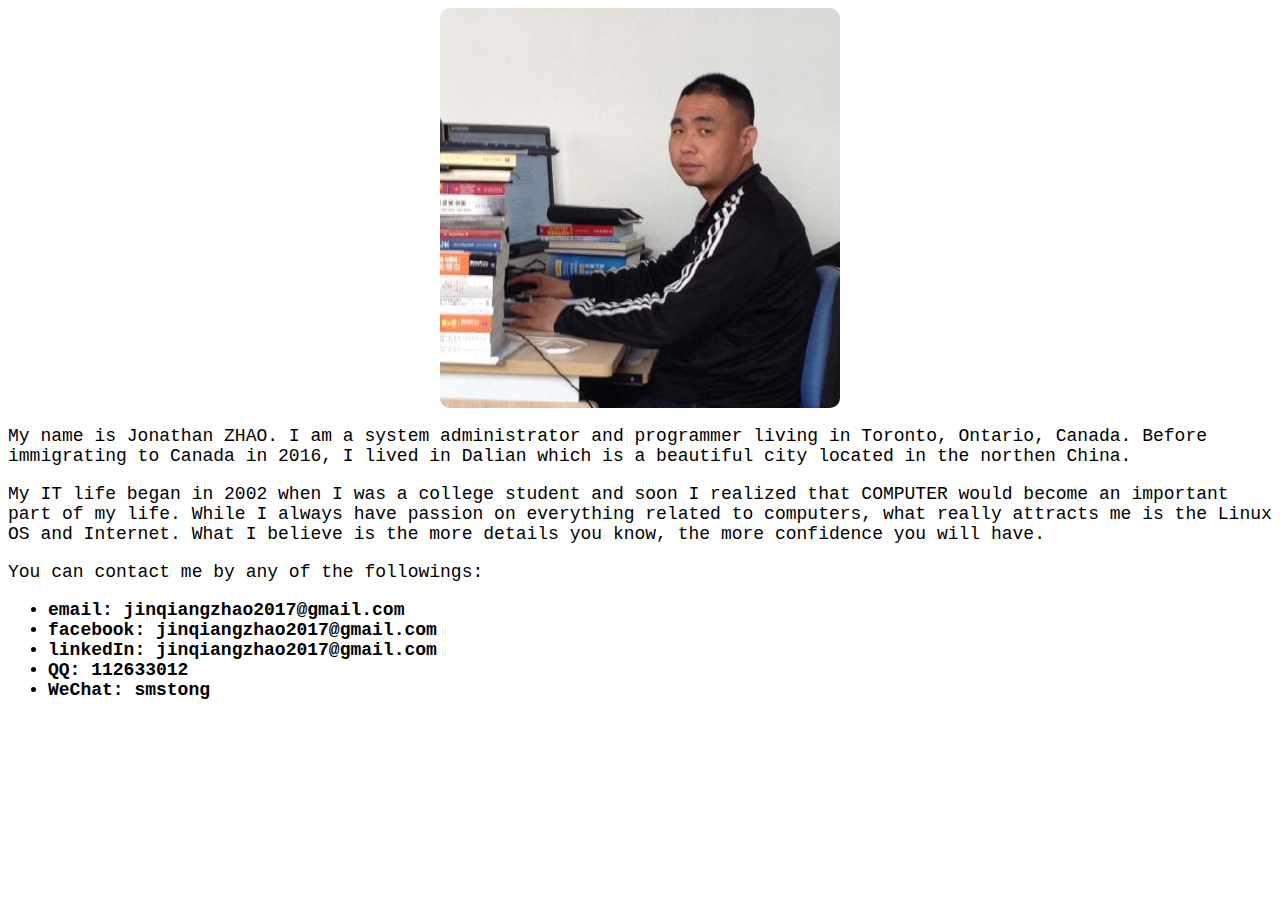
<file: About.html>
<!doctype html>
<html>
<head>
<style>
body {
	font-family: Courier;
}
p {
	font-size: 18px;
}
li {
	font-size: 18px;
	font-weight: bold;
}
#portrait {
	display: block;
	margin: auto;
	border-radius: 10px;
	width: 400px;
	height: 400px;	   
/*
	-webkit-filter: grayscale(100%); 
	filter: grayscale(100%);
*/
}

</style>
</head>
<body>
<img id="portrait" src="./img/jonathan.jpg" alt="Jonathan's portrait" />
<p>
My name is Jonathan ZHAO. I am a system administrator and programmer living in Toronto, Ontario, Canada.
Before immigrating to Canada in 2016, I lived in Dalian which is a beautiful city located in the northen China. 
</p>
<p>
My IT life began in 2002 when I was a college student and soon I realized that COMPUTER would become an 
important part of my life. While I always have passion on everything related to computers, what really 
attracts me is the Linux OS and Internet. What I believe is the more details you know, the more confidence
 you will have.
</p>
<p>
You can contact me by any of the followings:
</p>
<ul>
<li>email:    jinqiangzhao2017&#x0040;gmail.com </li>
<li>facebook: jinqiangzhao2017&#x0040;gmail.com</li>
<li>linkedIn: jinqiangzhao2017&#x0040;gmail.com</li>
<li>QQ:       112633012</li>
<li>WeChat:   smstong</li>
</ul>
</body>
</html>
</file>
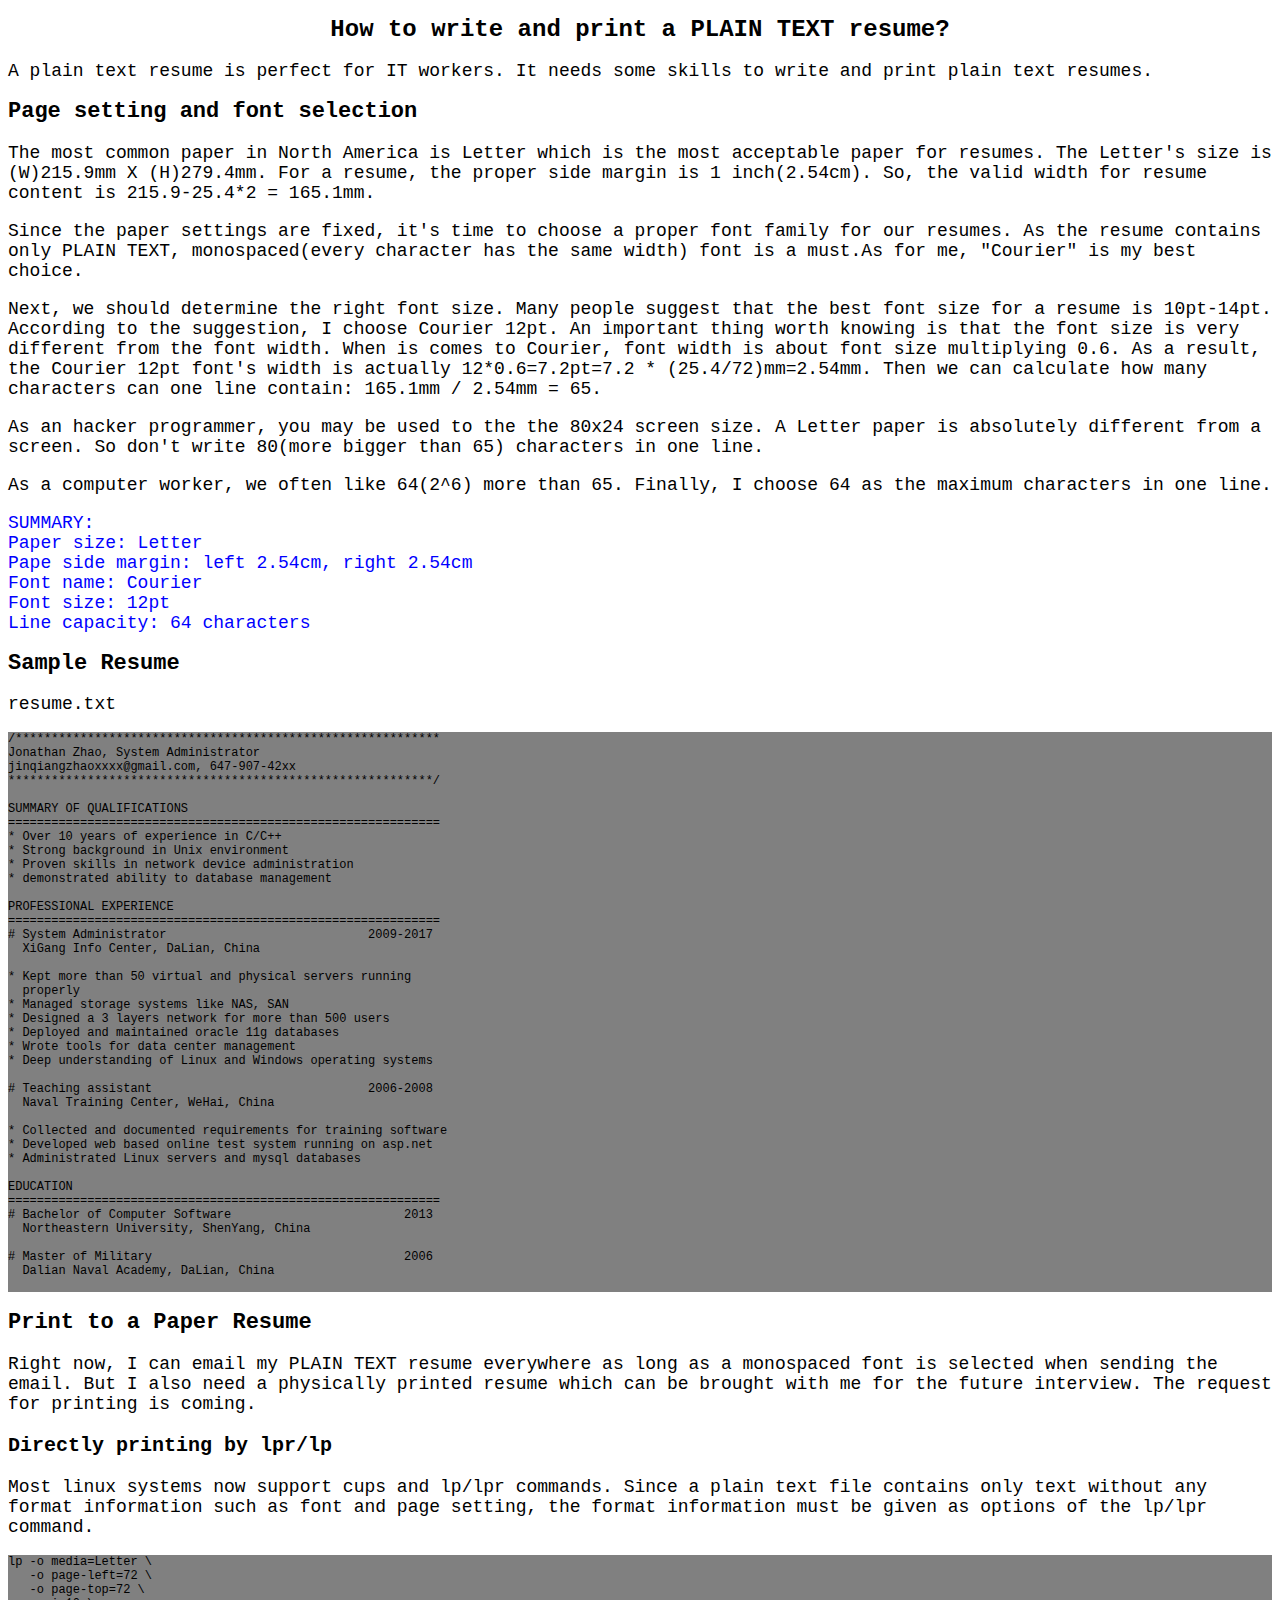
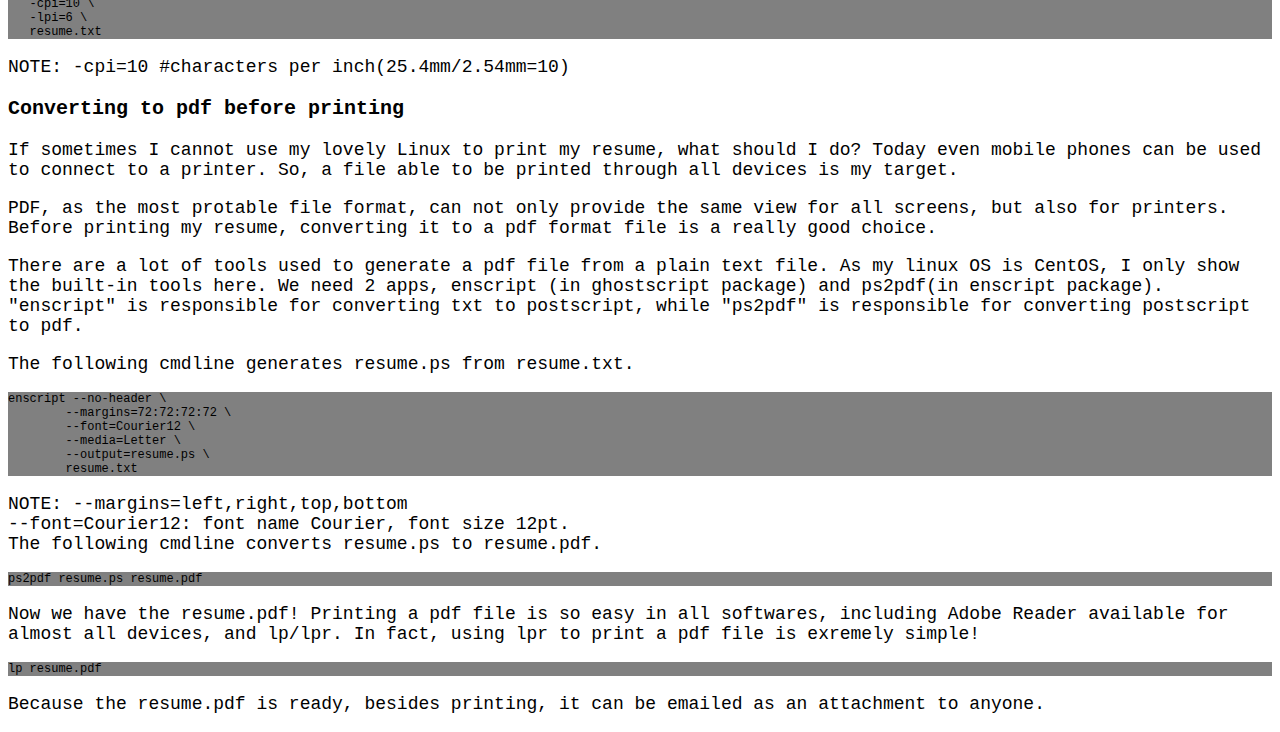
<file: PlainTextResume.html>
<!doctype html>
<html>
<head>
	<title>
	</title>
	<style>
		h1 {
			font-family: Courier; 
			font-size: 24px;
			text-align: center;
		}
		h2 {
			font-family: Courier; 
			font-size: 22px;
			font-style: bold;
		}
		h3 {
			font-family: Courier; 
			font-size: 20px;
			font-style: bold;
		}
		p {
			font-size: 18px;
			font-family: Courier; 
		}	
		pre {
			font-size: 12px;
			background-color: grey;
		}
	</style>
</head>
<body>
<h1>How to write and print a PLAIN TEXT resume?</h1>
<p>
A plain text resume is perfect for IT workers.
It needs some skills to write and print plain text resumes.
</p>
<h2>Page setting and font selection</h2>
<p>
The most common paper in North America is Letter which is the most acceptable 
paper for resumes. The Letter's size is (W)215.9mm X (H)279.4mm. For a resume,
the proper side margin is 1 inch(2.54cm). So, the valid width for resume content
is 215.9-25.4*2 = 165.1mm.
</p>
<p>
Since the paper settings are fixed, it's time to choose a proper font family for
our resumes. As the resume contains only PLAIN TEXT, monospaced(every character has
the same width) font is a must.As for me, "Courier" is my best choice.

</p>
<p>
Next, we should determine the right font size. Many people suggest that the best font
 size for a resume is 10pt-14pt. According to the suggestion, I choose Courier 12pt.
An important thing worth knowing is that the font size is very different from the font
 width. When is comes to Courier, font width is about font size multiplying 0.6. As a 
 result, the Courier 12pt font's width is actually 12*0.6=7.2pt=7.2 * (25.4/72)mm=2.54mm.
Then we can calculate how many characters can one line contain: 165.1mm / 2.54mm = 65.
</p>
<p>
As an hacker programmer, you may be used to the the 80x24 screen size. A Letter paper is
 absolutely different from a screen. So don't write 80(more bigger than 65) characters in one line.
</p>
<p>
As a computer worker, we often like 64(2^6) more than 65. Finally, I choose 64 as the maximum
 characters in one line.
</p>
<p style="color: blue;">
SUMMARY:<br/>
Paper size: Letter<br/>
Pape side margin: left 2.54cm, right 2.54cm </br>
Font name: Courier </br>
Font size: 12pt </br>
Line capacity: 64 characters

</p>
<h2>Sample Resume</h2>
<p>
resume.txt
<pre>
/***********************************************************
Jonathan Zhao, System Administrator
jinqiangzhaoxxxx@gmail.com, 647-907-42xx
***********************************************************/

SUMMARY OF QUALIFICATIONS
============================================================
* Over 10 years of experience in C/C++
* Strong background in Unix environment
* Proven skills in network device administration
* demonstrated ability to database management

PROFESSIONAL EXPERIENCE
============================================================
# System Administrator                            2009-2017
  XiGang Info Center, DaLian, China

* Kept more than 50 virtual and physical servers running
  properly
* Managed storage systems like NAS, SAN
* Designed a 3 layers network for more than 500 users
* Deployed and maintained oracle 11g databases
* Wrote tools for data center management
* Deep understanding of Linux and Windows operating systems

# Teaching assistant                              2006-2008
  Naval Training Center, WeHai, China

* Collected and documented requirements for training software
* Developed web based online test system running on asp.net
* Administrated Linux servers and mysql databases

EDUCATION
============================================================
# Bachelor of Computer Software                        2013
  Northeastern University, ShenYang, China

# Master of Military                                   2006
  Dalian Naval Academy, DaLian, China

</pre>
</p>
<h2>Print to a Paper Resume</h2>
<p>
Right now, I can email my PLAIN TEXT resume everywhere as long as a 
monospaced font is selected when sending the email. But I also need a 
physically printed resume which can be brought with me for the future 
interview. The request for printing is coming.
</p>
<h3>Directly printing by lpr/lp</h3>
<p>
Most linux systems now support cups and lp/lpr commands. Since a plain text
 file contains only text without any format information such as font and
 page setting, the format information must be given as options of the lp/lpr
  command.
<pre>
lp -o media=Letter \
   -o page-left=72 \
   -o page-top=72 \
   -cpi=10 \
   -lpi=6 \
   resume.txt
</pre>
</p>
<p>
NOTE: -cpi=10 #characters per inch(25.4mm/2.54mm=10) 
</p>
<h3>Converting to pdf before printing</h3>
<p>
If sometimes I cannot use my lovely Linux to print my resume, what should I do?
Today even mobile phones can be used to connect to a printer. So, a file able to 
be printed through all devices is my target. 
</p>
<p>
PDF, as the most protable file format, can not only provide the same view for all
 screens, but also for printers. Before printing my resume, converting it to a pdf 
 format file is a really good choice.
</p>
<p>
There are a lot of tools used to generate a pdf file from a plain text file. As my 
linux OS is CentOS, I only show the built-in tools here. We need 2 apps, enscript
(in ghostscript package) and ps2pdf(in enscript package). 
"enscript" is responsible for converting txt to postscript, while "ps2pdf" is 
responsible for converting postscript to pdf.
</p>
<p>
The following cmdline generates resume.ps from resume.txt.
<pre>
enscript --no-header \
	--margins=72:72:72:72 \
	--font=Courier12 \
	--media=Letter \
	--output=resume.ps \
	resume.txt
</pre>

</p>
<p>
NOTE: --margins=left,right,top,bottom<br/>
--font=Courier12: font name Courier, font size 12pt.<br/>
The following cmdline converts resume.ps to resume.pdf.

</p>
<p>
<pre>
ps2pdf resume.ps resume.pdf
</pre>
</p>
<p>
Now we have the resume.pdf! Printing a pdf file is so easy in all softwares, including 
Adobe Reader available for almost all devices, and lp/lpr. In fact, using lpr to print 
a pdf file is exremely simple!
<pre>
lp resume.pdf
</pre>
</p>
<p>
Because the resume.pdf is ready, besides printing, it can be emailed as an attachment to anyone.
</p>
</body>
</html>
</file>
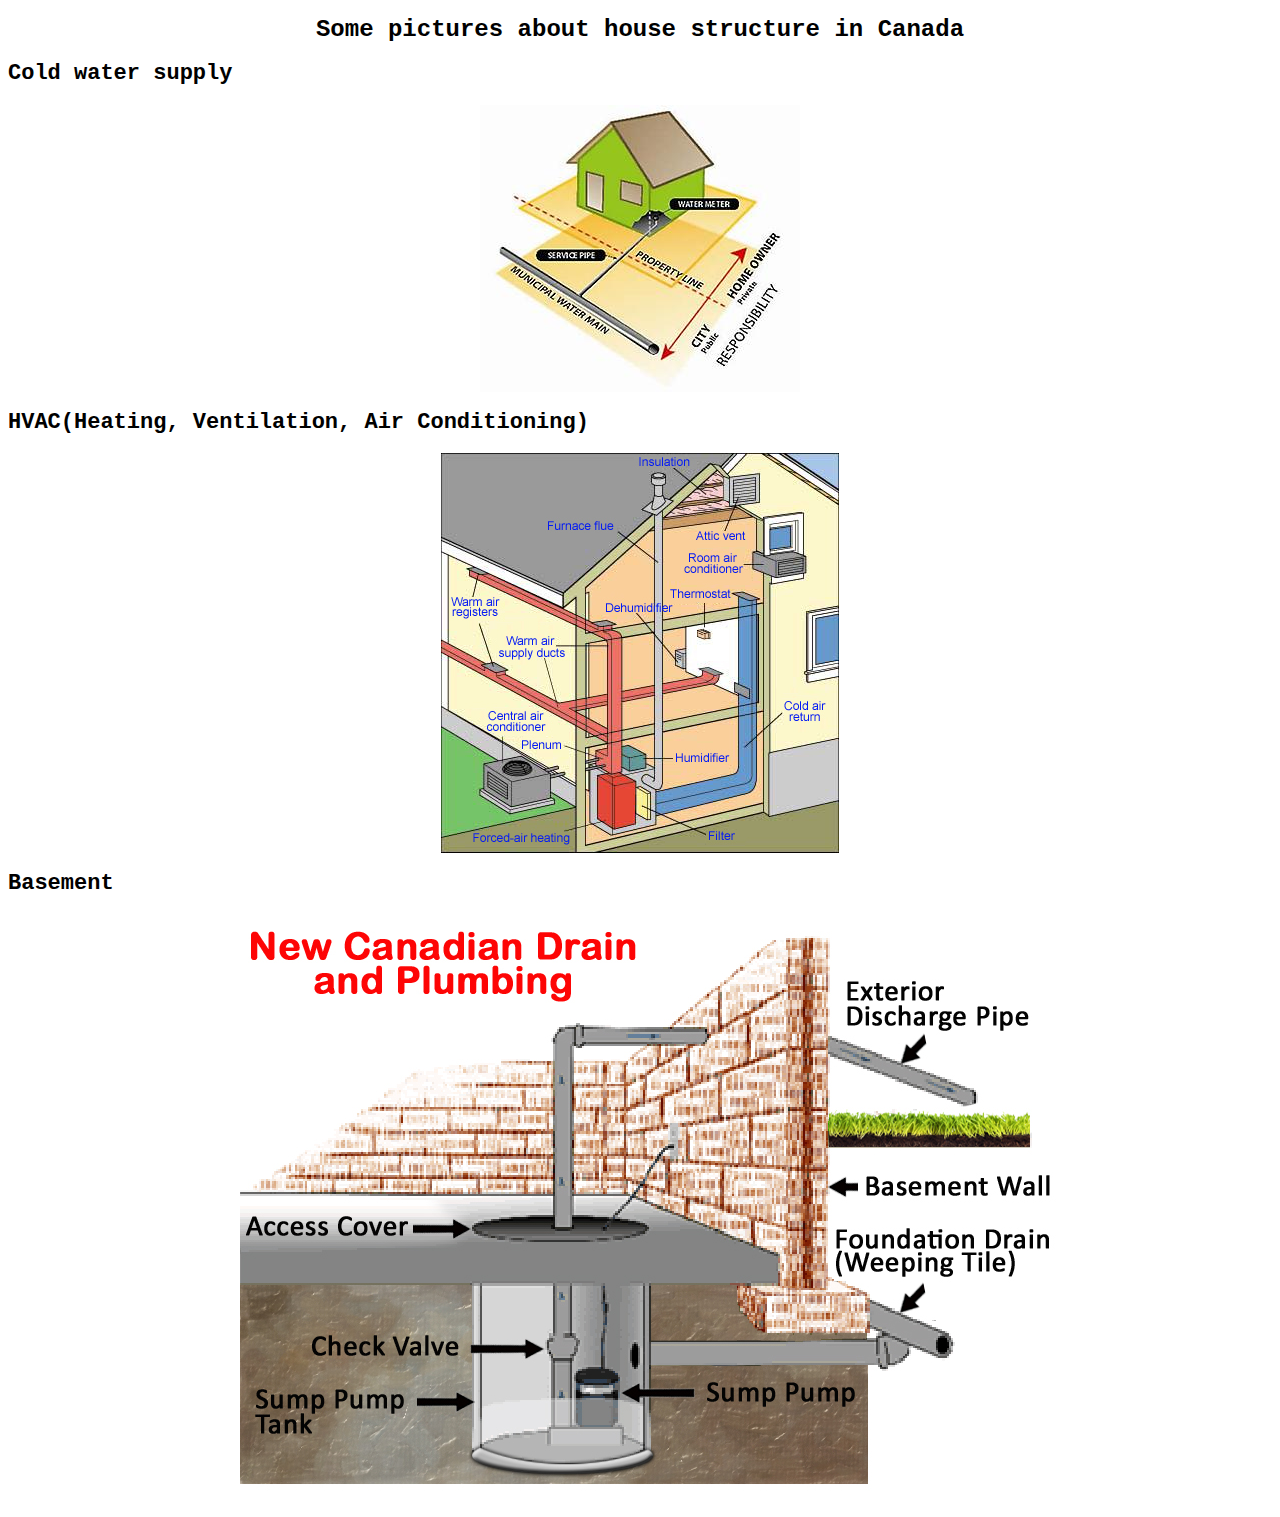
<file: life/House.html>
<!doctype html>
<html>
<head>
    <link rel="stylesheet" type="text/css" href="life.css"> 
</head>
<body>
    <h1>Some pictures about house structure in Canada</h1>
    <h2>Cold water supply</h2>
    <p>
        <img class="big" src="../img/WaterSupply.jpg"></img>
    </p>
    <h2>HVAC(Heating, Ventilation, Air Conditioning)</h2>
    <p>
        <img class="big" src="../img/HVAC.jpg"></img>
    </p>
    <h2>Basement</h2>
    <p>
        <img class="big" src="../img/SumpPump.jpg"></img>
    </p>
</body>
</html>
</file>
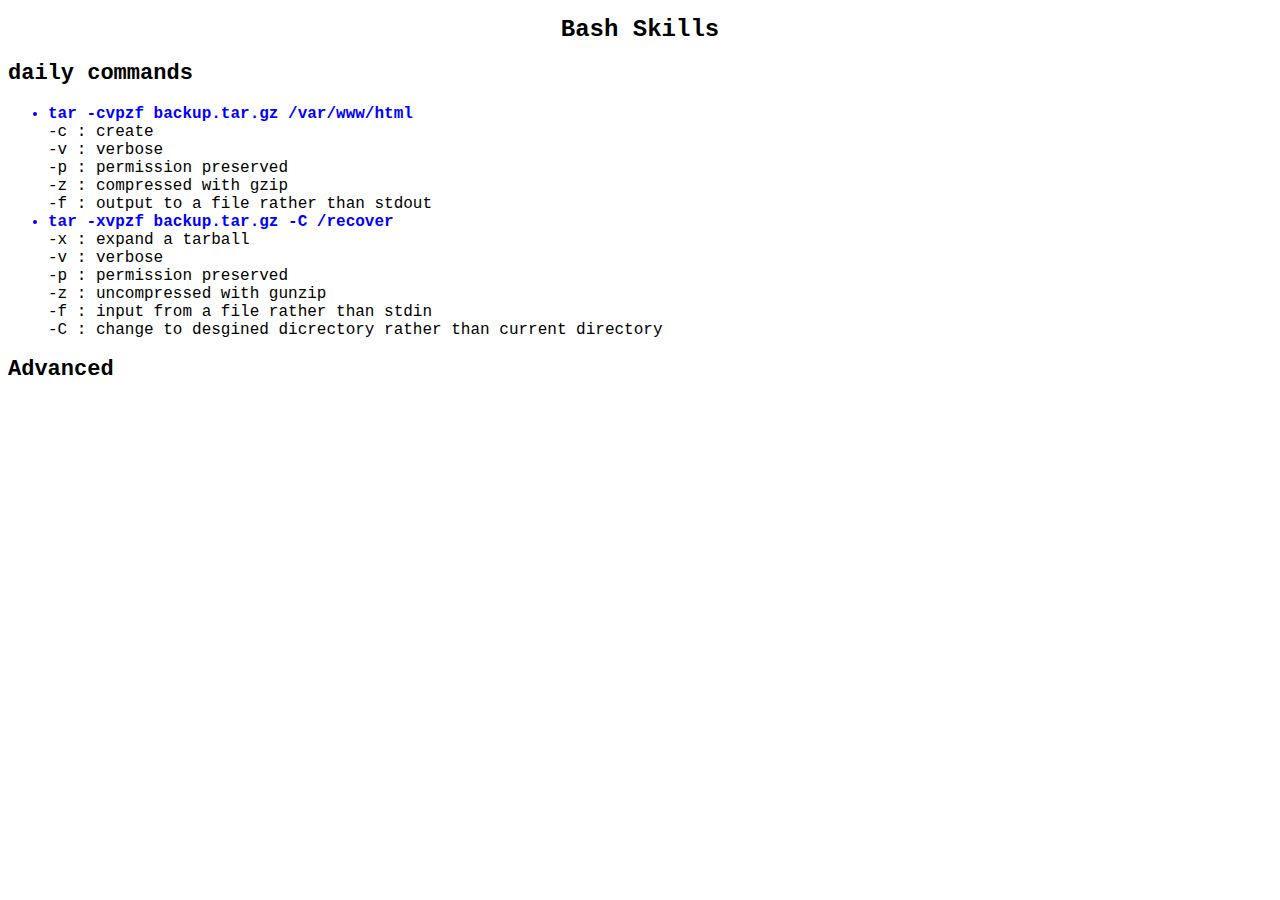
<file: tech/BashSkills.html>
<!doctype html>
<html>
<head>
    <link rel="stylesheet" type="text/css" href="tech.css"> 
</head>
<body>
    <h1> Bash Skills </h1>
    <p>
        
    </p>
    <h2>daily commands</h2>
    <p>
        <ul>
            <li>tar -cvpzf backup.tar.gz /var/www/html </li>
            -c : create <br/>
            -v : verbose <br/>
            -p : permission preserved <br/>
            -z : compressed with gzip <br/>
            -f : output to a file rather than stdout <br/>
            
            <li>tar -xvpzf backup.tar.gz -C /recover </li>
            -x : expand a tarball <br/>
            -v : verbose <br/>
            -p : permission preserved <br/>
            -z : uncompressed with gunzip <br/>
            -f : input from a file rather than stdin <br/>
            -C : change to desgined dicrectory rather than current directory <br/>
        </ul>
    </p>
    <h2>Advanced</h2>
    <p>
    </p>
</body>
</html>
</file>
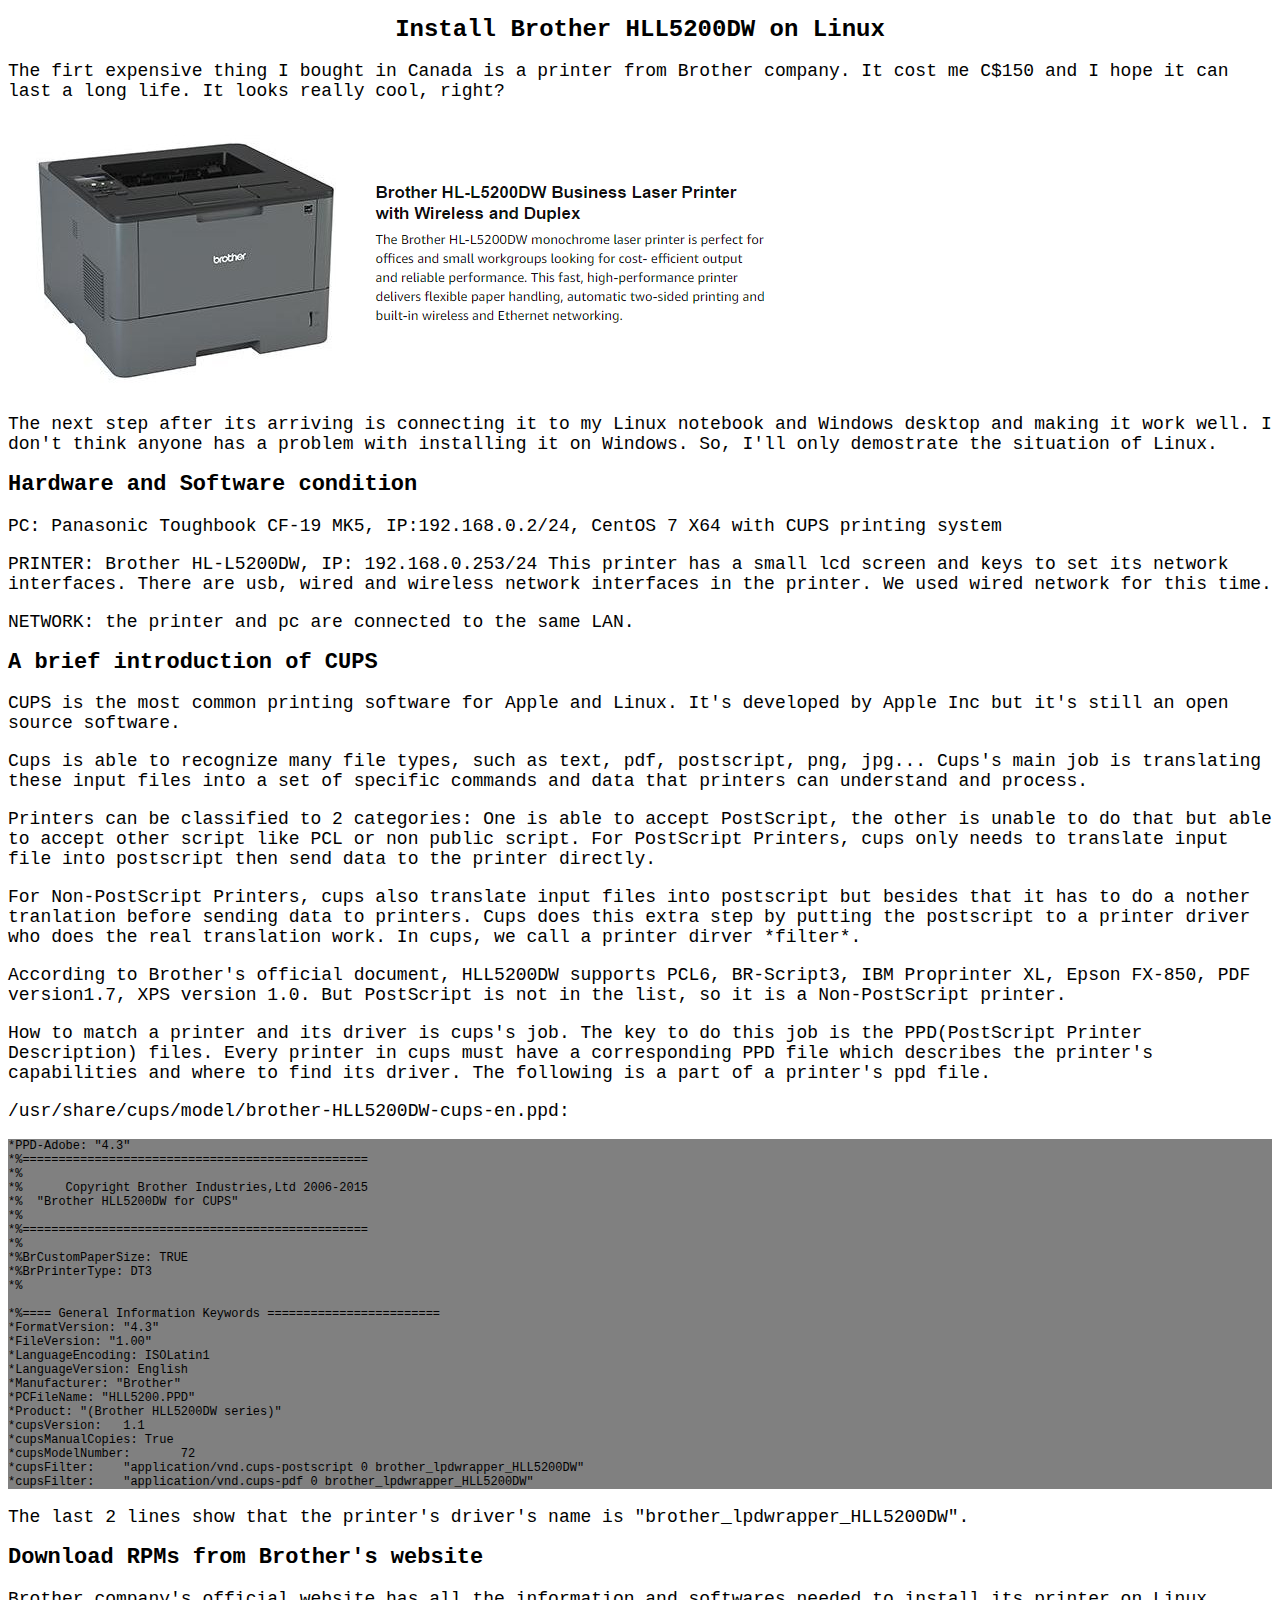
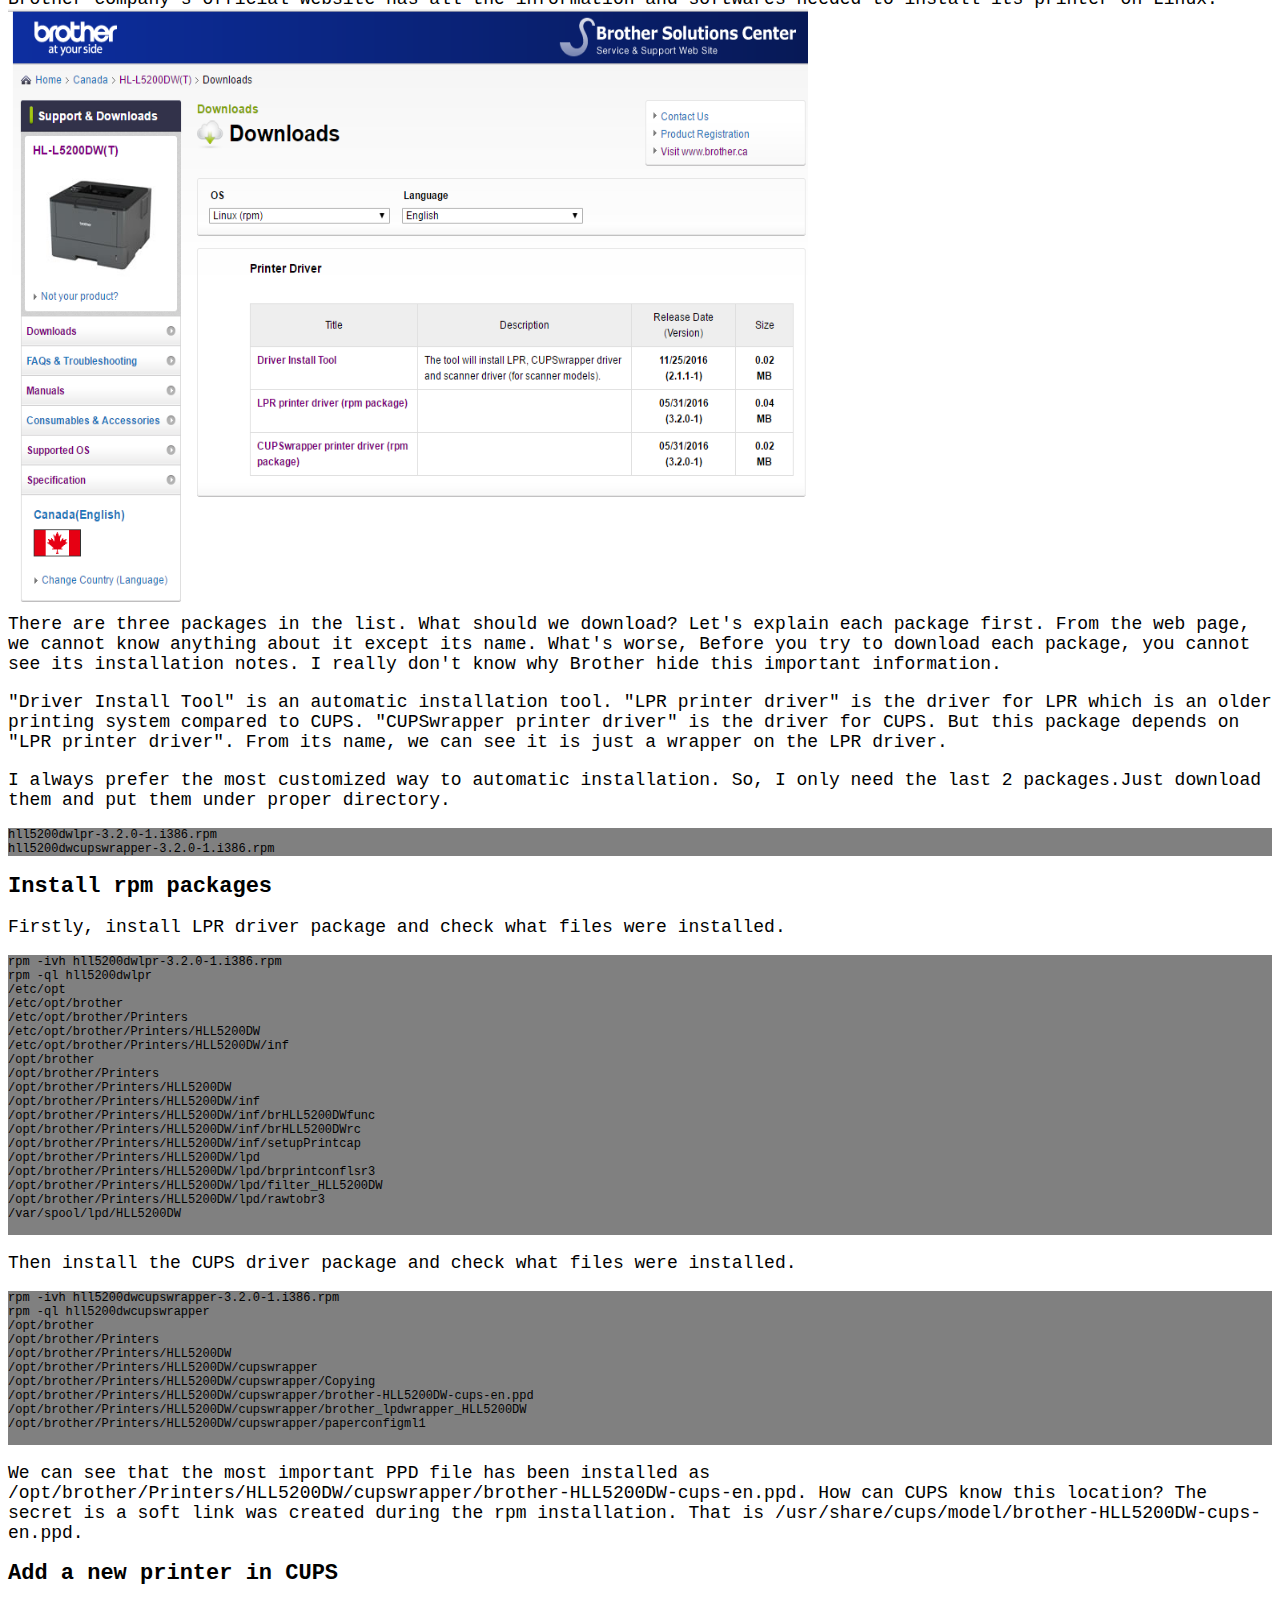
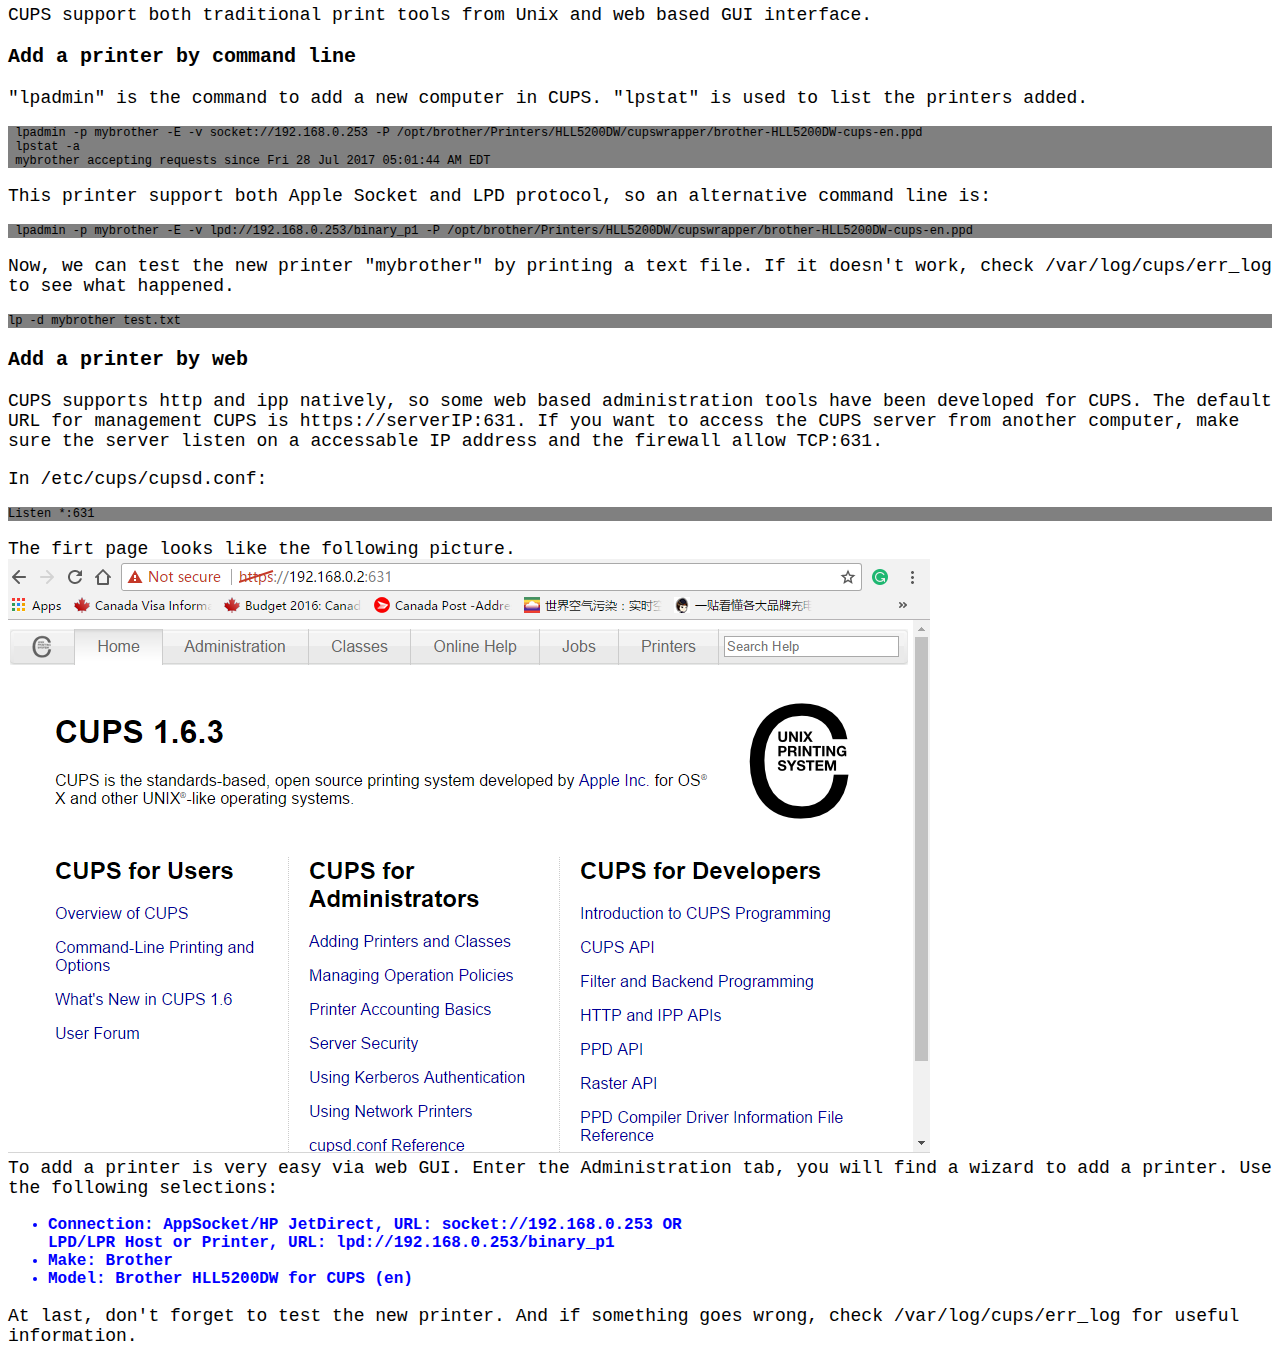
<file: tech/InstallBrotherHLL5200DW.html>
<!doctype html>
<html>
<head>
    <link rel="stylesheet" type="text/css" href="tech.css"> 
</head>
<body>
<h1>Install Brother HLL5200DW on Linux</h1>
<p>
The firt expensive thing I bought in Canada is a printer from Brother company. 
It cost me C$150 and I hope it can last a long life. It looks really cool, right?
</p>
<img src="../img/HLL5200DW.png" />
<p>
The next step after its arriving is connecting it to my Linux notebook and
Windows desktop and making it work well.
I don't think anyone has a problem with installing it on Windows. So, I'll only 
demostrate the situation of Linux.
</p>
<h2>Hardware and Software condition</h2>
<p>
PC: Panasonic Toughbook CF-19 MK5, IP:192.168.0.2/24,  CentOS 7 X64 with CUPS printing system
</p>
<p>
PRINTER: Brother HL-L5200DW, IP: 192.168.0.253/24
This printer has a small lcd screen and keys to set its network interfaces. 
There are usb, wired and wireless network interfaces in the printer. We used wired network for this
time.
</p>
<p>
NETWORK: the printer and pc are connected to the same LAN.
</p>
<h2>A brief introduction of CUPS</h2>
<p>
CUPS is the most common printing software for Apple and Linux. It's developed by Apple Inc but
 it's still an open source software.
</p>
<p>
Cups is able to recognize many file types, such as text, pdf, postscript, png, jpg...
Cups's main job is translating these input files into a set of specific commands and data that printers
 can understand and process.
</p>
<p>
Printers can be classified to 2 categories: One is able to accept PostScript, 
the other is unable to do that but able to accept other script like PCL or non public script.
For PostScript Printers, cups only needs to translate input file into postscript
then send data to the printer directly. 
</p>
<p>
For Non-PostScript Printers, cups also translate input files into postscript but besides that
it has to do a nother tranlation before sending data to printers. Cups does this extra step by 
putting the postscript to a printer driver who does the real translation work. In cups, we call
 a printer dirver *filter*.
</p>
<p>
According to Brother's official document, HLL5200DW supports PCL6, BR-Script3, 
IBM Proprinter XL, Epson FX-850, PDF version1.7, XPS version 1.0. But PostScript is not in the list,
so it is a Non-PostScript printer.
</p>
<p>
How to match a printer and its driver is cups's job. The key to do this job is the PPD(PostScript 
Printer Description) files. Every printer in cups must have a corresponding PPD file which describes 
the printer's capabilities and where to find its driver. 
The following is a part of a printer's ppd file.
</p>
<p>
/usr/share/cups/model/brother-HLL5200DW-cups-en.ppd:
<pre>
*PPD-Adobe: "4.3"
*%================================================
*%
*%      Copyright Brother Industries,Ltd 2006-2015
*%  "Brother HLL5200DW for CUPS"
*%
*%================================================
*%
*%BrCustomPaperSize: TRUE
*%BrPrinterType: DT3
*%

*%==== General Information Keywords ========================
*FormatVersion: "4.3"
*FileVersion: "1.00"
*LanguageEncoding: ISOLatin1
*LanguageVersion: English
*Manufacturer: "Brother"
*PCFileName: "HLL5200.PPD"
*Product: "(Brother HLL5200DW series)"
*cupsVersion:   1.1
*cupsManualCopies: True
*cupsModelNumber:       72
*cupsFilter:    "application/vnd.cups-postscript 0 brother_lpdwrapper_HLL5200DW"
*cupsFilter:    "application/vnd.cups-pdf 0 brother_lpdwrapper_HLL5200DW"
</pre>
</p>
<p>
The last 2 lines show that the printer's driver's name is "brother_lpdwrapper_HLL5200DW".
</p>
<h2>Download RPMs from Brother's website</h2>
<p>
Brother company's official website has all the information and softwares needed to install 
its printer on Linux.
<img src="../img/hll5200dwdriver.png" style="width:800px; height:600px;"/><br />
There are three packages in the list. What should we download? Let's explain each package first.
From the web page, we cannot know anything about it except its name. What's worse,
Before you try to download each package, you cannot see its installation notes. I really don't 
know why Brother hide this important information. 
</p>
<p>
"Driver Install Tool" is an automatic installation tool. 
"LPR printer driver" is the driver for LPR which is an older printing system compared to CUPS.
"CUPSwrapper printer driver" is the driver for CUPS. But this package depends on "LPR printer driver".
From its name, we can see it is just a wrapper on the LPR driver.
</p>
<p>
I always prefer the most customized way to automatic installation. So, I only need the last 2 packages.Just download them and put them under proper directory. 
<pre>
hll5200dwlpr-3.2.0-1.i386.rpm
hll5200dwcupswrapper-3.2.0-1.i386.rpm
</pre>
</p>
<h2>Install rpm packages</h2>
<p>
Firstly, install LPR driver package and check what files were installed.
</p>
<p>
<pre>
rpm -ivh hll5200dwlpr-3.2.0-1.i386.rpm
rpm -ql hll5200dwlpr
/etc/opt
/etc/opt/brother
/etc/opt/brother/Printers
/etc/opt/brother/Printers/HLL5200DW
/etc/opt/brother/Printers/HLL5200DW/inf
/opt/brother
/opt/brother/Printers
/opt/brother/Printers/HLL5200DW
/opt/brother/Printers/HLL5200DW/inf
/opt/brother/Printers/HLL5200DW/inf/brHLL5200DWfunc
/opt/brother/Printers/HLL5200DW/inf/brHLL5200DWrc
/opt/brother/Printers/HLL5200DW/inf/setupPrintcap
/opt/brother/Printers/HLL5200DW/lpd
/opt/brother/Printers/HLL5200DW/lpd/brprintconflsr3
/opt/brother/Printers/HLL5200DW/lpd/filter_HLL5200DW
/opt/brother/Printers/HLL5200DW/lpd/rawtobr3
/var/spool/lpd/HLL5200DW

</pre>
</p>
<p>
Then install the CUPS driver package and check what files were installed.
</p>
<p>
<pre>
rpm -ivh hll5200dwcupswrapper-3.2.0-1.i386.rpm
rpm -ql hll5200dwcupswrapper
/opt/brother
/opt/brother/Printers
/opt/brother/Printers/HLL5200DW
/opt/brother/Printers/HLL5200DW/cupswrapper
/opt/brother/Printers/HLL5200DW/cupswrapper/Copying
/opt/brother/Printers/HLL5200DW/cupswrapper/brother-HLL5200DW-cups-en.ppd
/opt/brother/Printers/HLL5200DW/cupswrapper/brother_lpdwrapper_HLL5200DW
/opt/brother/Printers/HLL5200DW/cupswrapper/paperconfigml1

</pre>
</p>
<p>
We can see that the most important PPD file has been installed as 
/opt/brother/Printers/HLL5200DW/cupswrapper/brother-HLL5200DW-cups-en.ppd.
How can CUPS know this location? The secret is a soft link was created during 
the rpm installation. That is /usr/share/cups/model/brother-HLL5200DW-cups-en.ppd.
</p>
<h2>Add a new printer in CUPS</h2>
<p>
CUPS support both traditional print tools from Unix and web based GUI interface.
</p>
<h3>Add a printer by command line</h3>
<p>
"lpadmin" is the command to add a new computer in CUPS. "lpstat" is used to list the printers added.
</p>
<p>
<pre>
 lpadmin -p mybrother -E -v socket://192.168.0.253 -P /opt/brother/Printers/HLL5200DW/cupswrapper/brother-HLL5200DW-cups-en.ppd
 lpstat -a
 mybrother accepting requests since Fri 28 Jul 2017 05:01:44 AM EDT
</pre>
</p>
<p>
This printer support both Apple Socket and LPD protocol, so an alternative command line is:
</p>
<p><pre>
 lpadmin -p mybrother -E -v lpd://192.168.0.253/binary_p1 -P /opt/brother/Printers/HLL5200DW/cupswrapper/brother-HLL5200DW-cups-en.ppd
</pre></p>
<p>
Now, we can test the new printer "mybrother" by printing a text file. If it doesn't work, check 
/var/log/cups/err_log to see what happened.
</p>
<p><pre>
lp -d mybrother test.txt
</pre></p>
<h3>Add a printer by web</h3>
<p>
CUPS supports http and ipp natively, so some web based administration tools have been developed for CUPS.
The default URL for management CUPS is https://serverIP:631. If you want to access the CUPS server from 
another computer, make sure the server listen on a accessable IP address and the firewall allow TCP:631.
</p>
<p>
In /etc/cups/cupsd.conf:
<pre>
Listen *:631
</pre>
</p>
<p>
The firt page looks like the following picture.<br />
<img src="../img/cups_1.png" /> <br />
To add a printer is very easy via web GUI. Enter the Administration tab, you will find a wizard to add
a printer. Use the following selections:
<ul>
<li>Connection: AppSocket/HP JetDirect, URL: socket://192.168.0.253 OR <br/>
LPD/LPR Host or Printer, URL: lpd://192.168.0.253/binary_p1
</li>
<li>
Make: Brother
</li>
<li>
Model: Brother HLL5200DW for CUPS (en)
</li>
</ul>
</p>
<p>
At last, don't forget to test the new printer. And if something goes wrong, 
   check /var/log/cups/err_log for useful information.
</p>
</body>
</html>
</file>
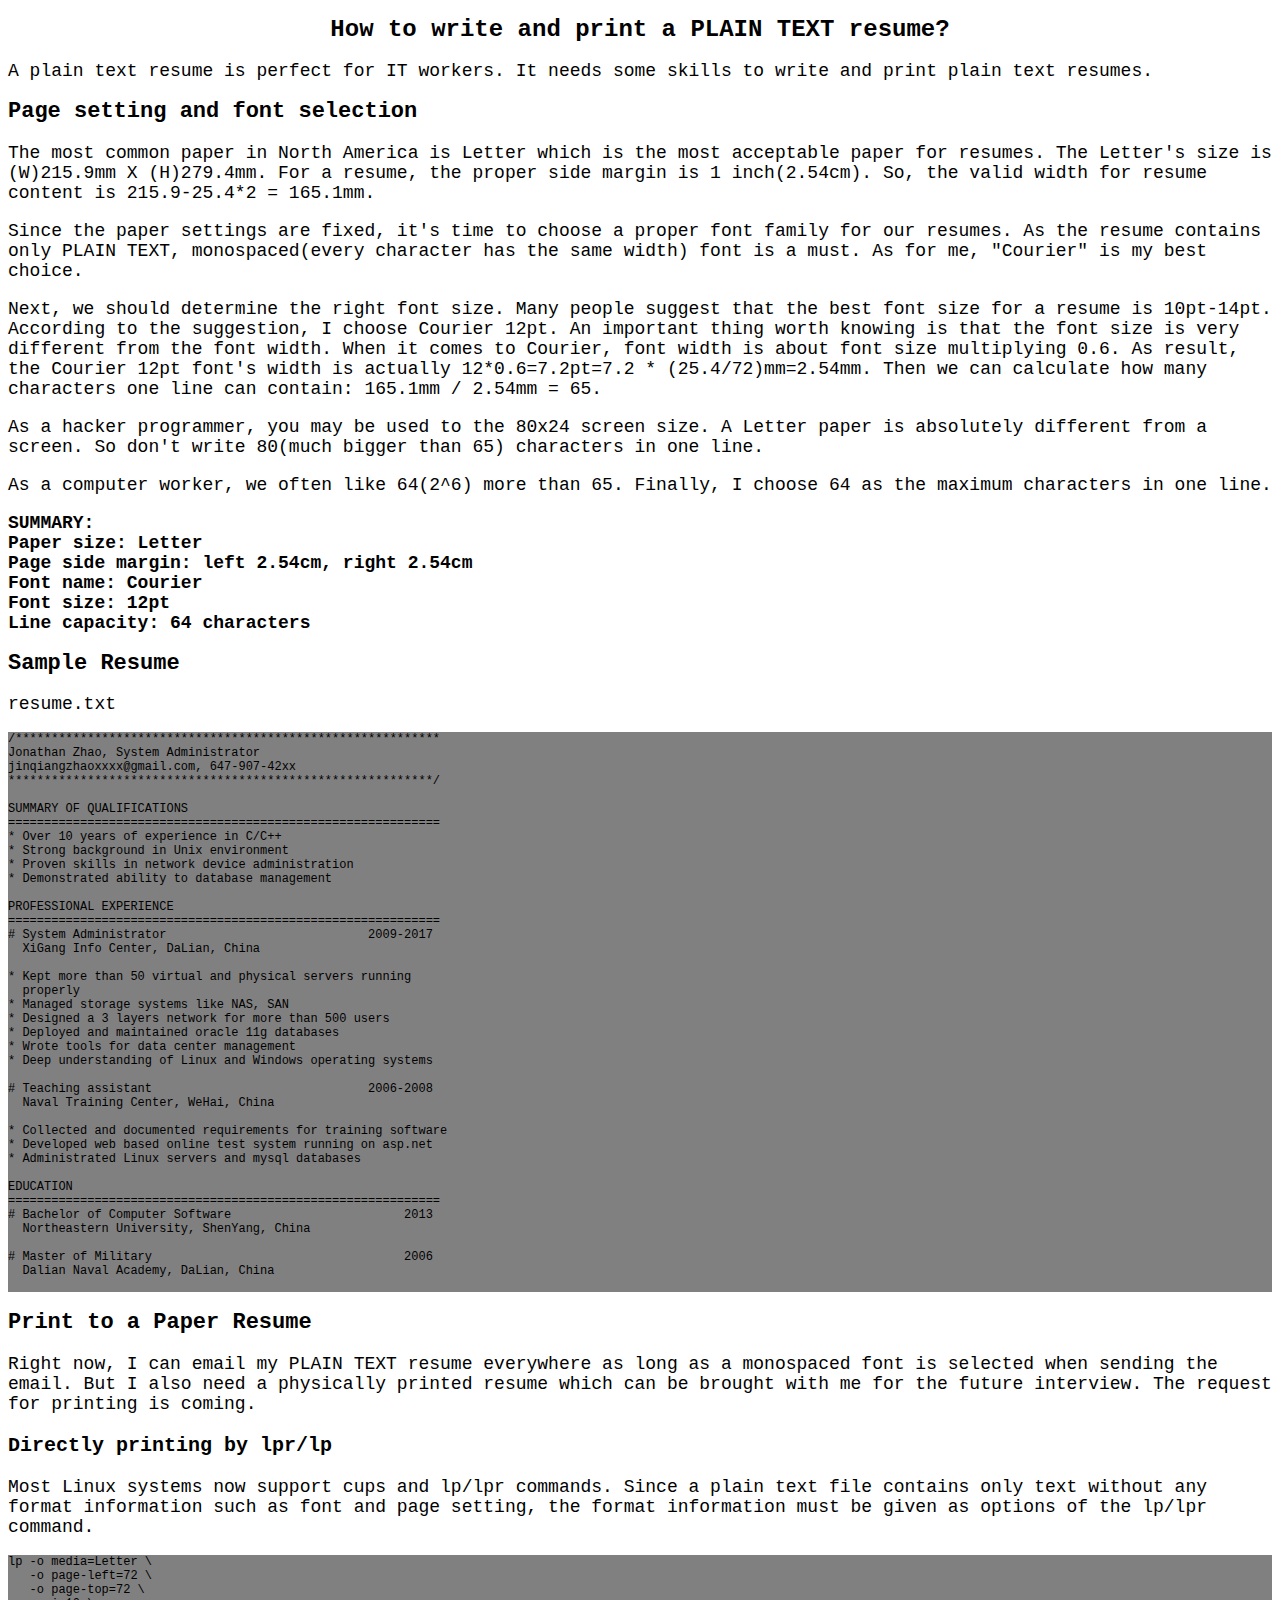
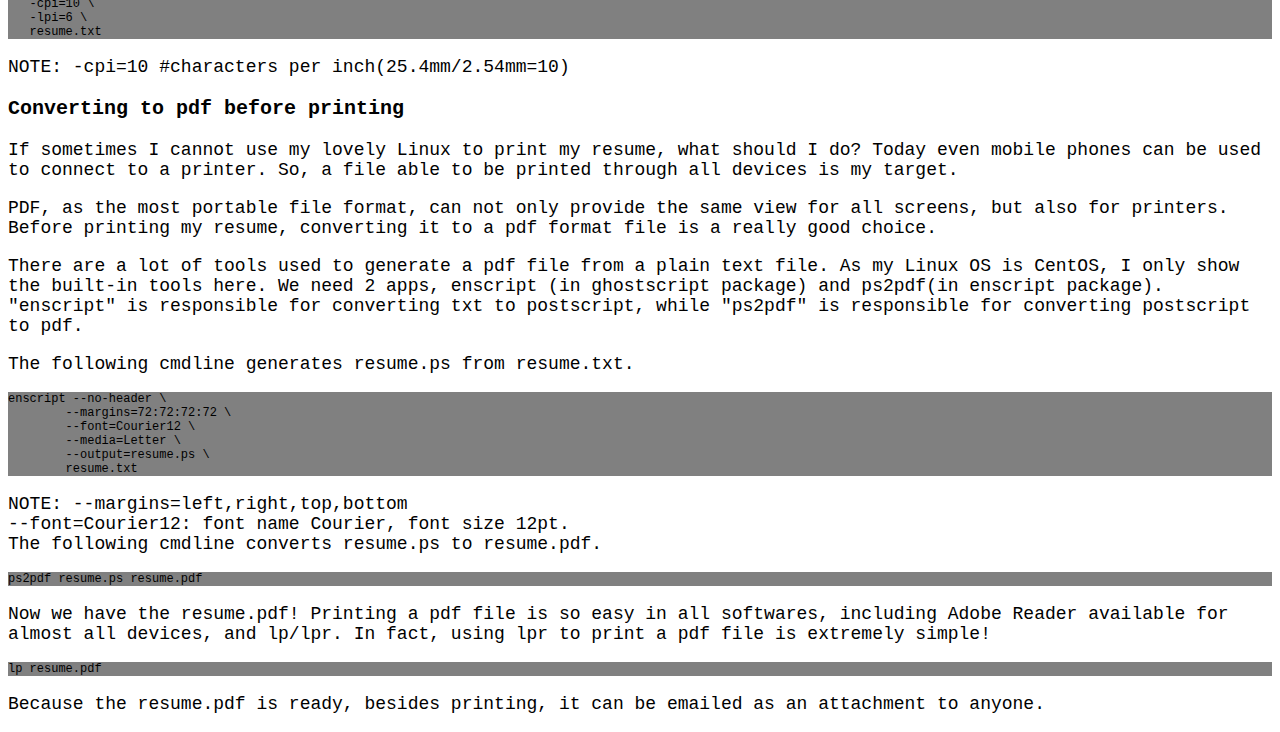
<file: tech/PlainTextResume.html>
<!doctype html>
<html>
<head>
    <link rel="stylesheet" type="text/css" href="tech.css">
</head>
<body>
<h1>How to write and print a PLAIN TEXT resume?</h1>
<p>
A plain text resume is perfect for IT workers.
It needs some skills to write and print plain text resumes.
</p>
<h2>Page setting and font selection</h2>
<p>
The most common paper in North America is Letter which is the most acceptable 
paper for resumes. The Letter's size is (W)215.9mm X (H)279.4mm. For a resume,
the proper side margin is 1 inch(2.54cm). So, the valid width for resume content
is 215.9-25.4*2 = 165.1mm.
</p>
<p>
Since the paper settings are fixed, it's time to choose a proper font family for
our resumes. As the resume contains only PLAIN TEXT, monospaced(every character has
the same width) font is a must. As for me, "Courier" is my best choice.

</p>
<p>
Next, we should determine the right font size. Many people suggest that the best font
 size for a resume is 10pt-14pt. According to the suggestion, I choose Courier 12pt.
An important thing worth knowing is that the font size is very different from the font
 width. When it comes to Courier, font width is about font size multiplying 0.6. As
 result, the Courier 12pt font's width is actually 12*0.6=7.2pt=7.2 * (25.4/72)mm=2.54mm.
Then we can calculate how many characters one line can contain: 165.1mm / 2.54mm = 65.
</p>
<p>
As a hacker programmer, you may be used to the 80x24 screen size. A Letter paper is
 absolutely different from a screen. So don't write 80(much bigger than 65) characters in one line.
</p>
<p>
As a computer worker, we often like 64(2^6) more than 65. Finally, I choose 64 as the maximum
 characters in one line.
</p>
<p style="font-weight:bold;">
SUMMARY:<br/>
Paper size: Letter<br/>
Page side margin: left 2.54cm, right 2.54cm </br>
Font name: Courier </br>
Font size: 12pt </br>
Line capacity: 64 characters

</p>
<h2>Sample Resume</h2>
<p>
resume.txt
<pre>
/***********************************************************
Jonathan Zhao, System Administrator
jinqiangzhaoxxxx@gmail.com, 647-907-42xx
***********************************************************/

SUMMARY OF QUALIFICATIONS
============================================================
* Over 10 years of experience in C/C++
* Strong background in Unix environment
* Proven skills in network device administration
* Demonstrated ability to database management

PROFESSIONAL EXPERIENCE
============================================================
# System Administrator                            2009-2017
  XiGang Info Center, DaLian, China

* Kept more than 50 virtual and physical servers running
  properly
* Managed storage systems like NAS, SAN
* Designed a 3 layers network for more than 500 users
* Deployed and maintained oracle 11g databases
* Wrote tools for data center management
* Deep understanding of Linux and Windows operating systems

# Teaching assistant                              2006-2008
  Naval Training Center, WeHai, China

* Collected and documented requirements for training software
* Developed web based online test system running on asp.net
* Administrated Linux servers and mysql databases

EDUCATION
============================================================
# Bachelor of Computer Software                        2013
  Northeastern University, ShenYang, China

# Master of Military                                   2006
  Dalian Naval Academy, DaLian, China

</pre>
</p>
<h2>Print to a Paper Resume</h2>
<p>
Right now, I can email my PLAIN TEXT resume everywhere as long as a 
monospaced font is selected when sending the email. But I also need a 
physically printed resume which can be brought with me for the future 
interview. The request for printing is coming.
</p>
<h3>Directly printing by lpr/lp</h3>
<p>
Most Linux systems now support cups and lp/lpr commands. Since a plain text
 file contains only text without any format information such as font and
 page setting, the format information must be given as options of the lp/lpr
  command.
<pre>
lp -o media=Letter \
   -o page-left=72 \
   -o page-top=72 \
   -cpi=10 \
   -lpi=6 \
   resume.txt
</pre>
</p>
<p>
NOTE: -cpi=10 #characters per inch(25.4mm/2.54mm=10) 
</p>
<h3>Converting to pdf before printing</h3>
<p>
If sometimes I cannot use my lovely Linux to print my resume, what should I do?
Today even mobile phones can be used to connect to a printer. So, a file able to 
be printed through all devices is my target. 
</p>
<p>
PDF, as the most portable file format, can not only provide the same view for all
 screens, but also for printers. Before printing my resume, converting it to a pdf 
 format file is a really good choice.
</p>
<p>
There are a lot of tools used to generate a pdf file from a plain text file. As my 
Linux OS is CentOS, I only show the built-in tools here. We need 2 apps, enscript
(in ghostscript package) and ps2pdf(in enscript package). 
"enscript" is responsible for converting txt to postscript, while "ps2pdf" is 
responsible for converting postscript to pdf.
</p>
<p>
The following cmdline generates resume.ps from resume.txt.
<pre>
enscript --no-header \
	--margins=72:72:72:72 \
	--font=Courier12 \
	--media=Letter \
	--output=resume.ps \
	resume.txt
</pre>

</p>
<p>
NOTE: --margins=left,right,top,bottom<br/>
--font=Courier12: font name Courier, font size 12pt.<br/>
The following cmdline converts resume.ps to resume.pdf.

</p>
<p>
<pre>
ps2pdf resume.ps resume.pdf
</pre>
</p>
<p>
Now we have the resume.pdf! Printing a pdf file is so easy in all softwares, including 
Adobe Reader available for almost all devices, and lp/lpr. In fact, using lpr to print 
a pdf file is extremely simple!
<pre>
lp resume.pdf
</pre>
</p>
<p>
Because the resume.pdf is ready, besides printing, it can be emailed as an attachment to anyone.
</p>
</body>
</html>
</file>
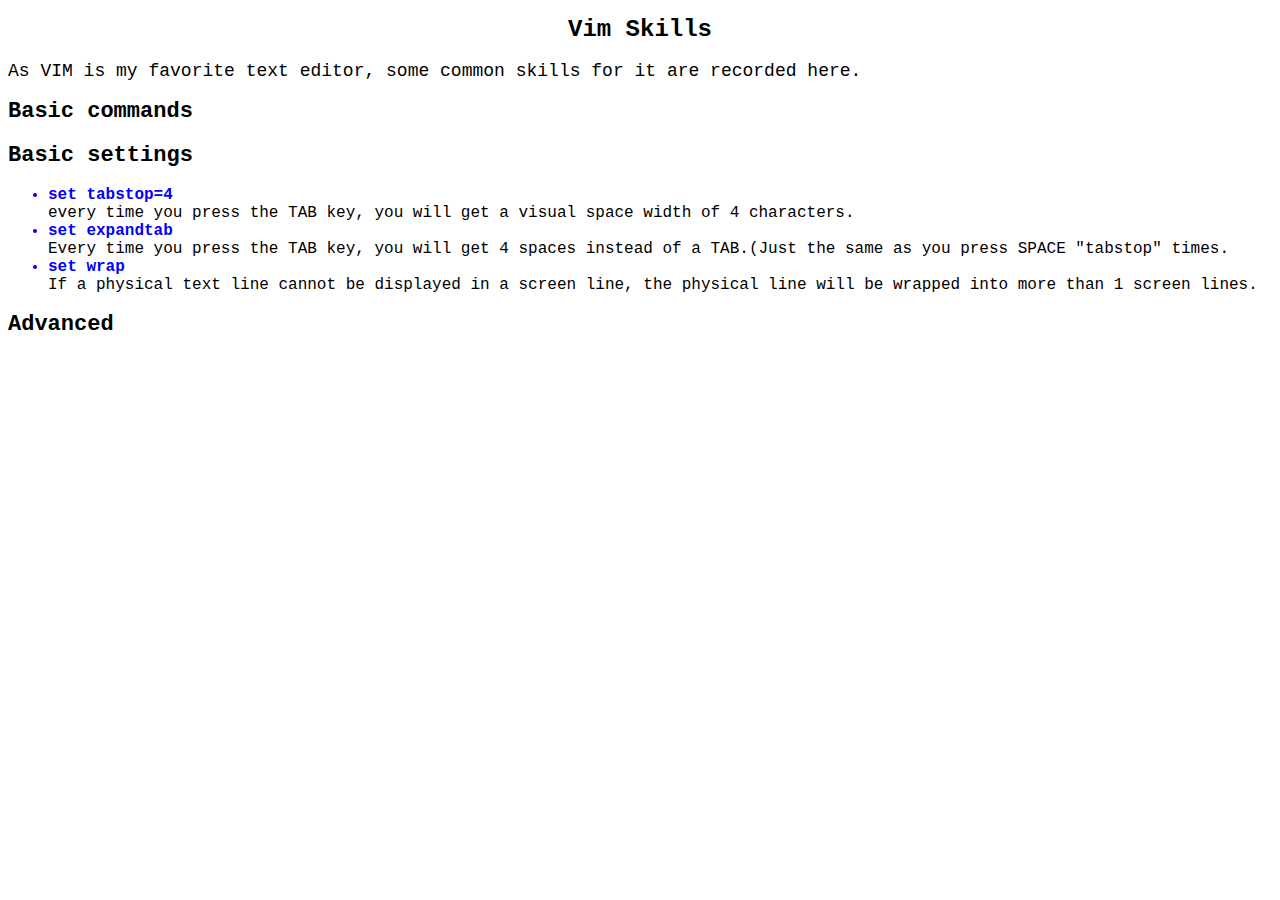
<file: tech/VimSkills.html>
<!doctype html>
<html>
<head>
    <link rel="stylesheet" type="text/css" href="tech.css"> 
</head>
<body>
    <h1> Vim Skills </h1>
    <p>
    As VIM is my favorite text editor, some common skills for it are recorded
    here.
    </p>
    <h2>Basic commands</h2>
    <h2>Basic settings</h2>
    <p>
        <ul>
            <li>set tabstop=4</li>
            every time you press the TAB key, you will get a visual space width
            of 4 characters.
            <li>set expandtab</li>
            Every time you press the TAB key, you will get 4 spaces instead of
            a TAB.(Just the same as you press SPACE "tabstop" times.
            <li>set wrap</li>
            If a physical text line cannot be displayed in a screen line, the 
            physical line will be wrapped into more than 1 screen lines.
        </ul>
    </p>
    <h2>Advanced</h2>
    <p>
    </p>
</body>
</html>
</file>
<file: life/life.css>
/* CSS for tech article */
body {
    font-family: courier;
}
h1 {
    font-size: 24px;
    text-align: center;
}
h2 {
    font-size: 22px;
    font-weight: bold;
}
h3 {
    font-size: 20px;
    font-weight: bold;
}
p {
    font-size: 18px;
}	
img.big {
    display: block;
    margin: auto;
}
pre {
    font-size: 12px;
    background-color: grey;
}
li {
    font-weight: bold;
    color: blue;
}
</file>
<file: tech/tech.css>
/* CSS for tech article */
body {
    font-family: courier;
}
h1 {
    font-size: 24px;
    text-align: center;
}
h2 {
    font-size: 22px;
    font-weight: bold;
}
h3 {
    font-size: 20px;
    font-weight: bold;
}
p {
    font-size: 18px;
}	
pre {
    font-size: 12px;
    background-color: grey;
}
li {
    font-weight: bold;
    color: blue;
}
</file>
